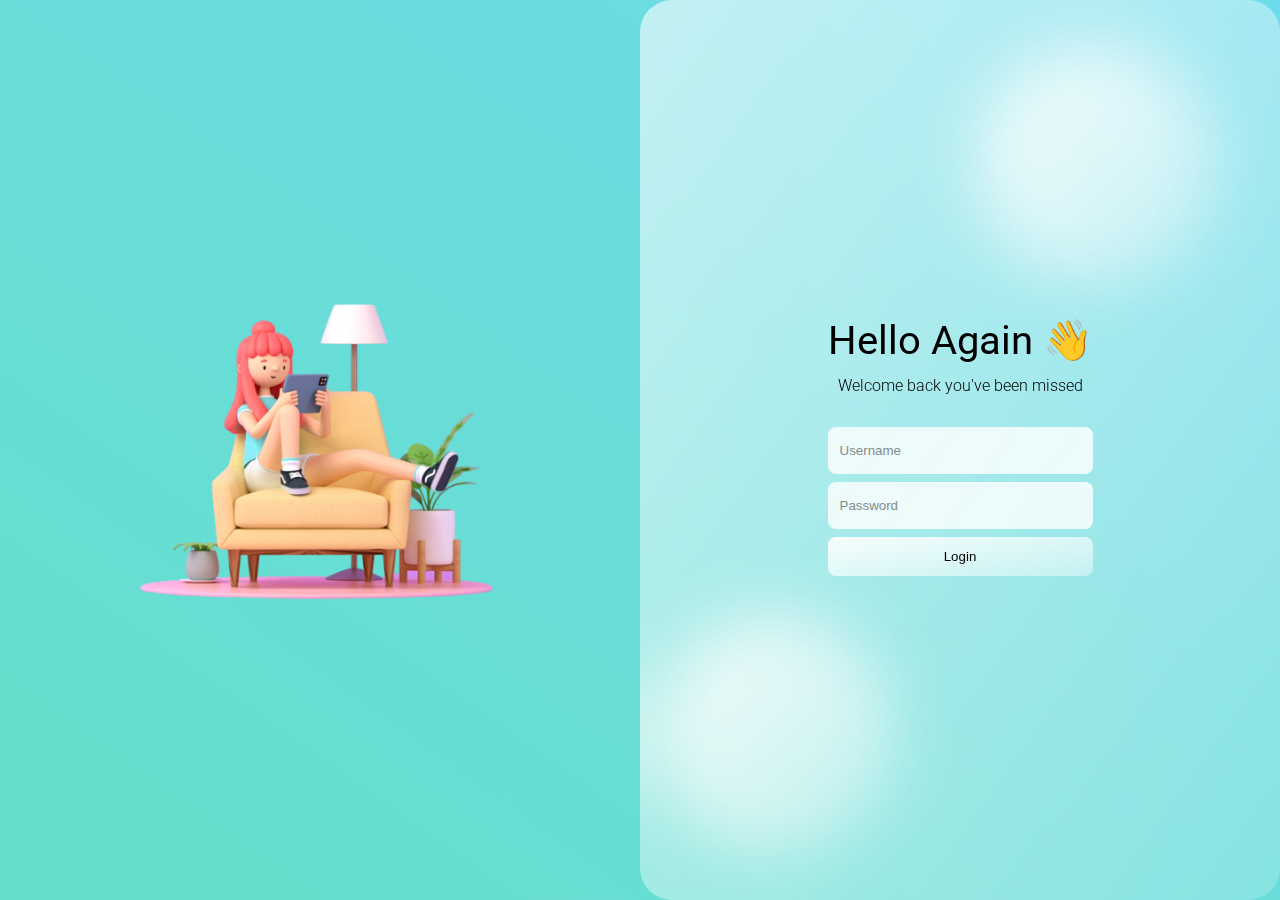
<file: index.html>
<!DOCTYPE html>
<html lang="en">

<head>
  <meta charset="UTF-8">
  <meta http-equiv="X-UA-Compatible" content="IE=edge">
  <meta name="viewport" content="width=device-width, initial-scale=1.0">
  <title>Login</title>

  <link rel="stylesheet" href="./style.css">
</head>

<body>
  <main>
    <section class="image">
      <img src="./images/login-removebg.png" alt="login">
    </section>
    <section class="glass">
      <div>
        <h1 class="title text-center">Hello Again 👋</h1>
        <p class="text-center my-3 title-helper">Welcome back you've been missed</p>

        <form>
          <div class="form-group">
            <input type="text" name="username" id="username" placeholder="Username" class="form-control">
          </div>

          <div class="form-group">
            <input type="password" name="password" id="password" placeholder="Password" class="form-control">
          </div>

          <div class="form-group">
            <input type="submit" value="Login" class="btn btn-block">
          </div>
        </form>
      </div>
    </section>
  </main>
  <div class="circle1"></div>
  <div class="circle2"></div>

  <script>
    document.querySelector('form').addEventListener('submit', e => {
      e.preventDefault();

      const username = document.querySelector('#username').value;
      const password = document.querySelector('#password').value;

      if (username.length < 3) {
        alert('Username must be at least 3 characters long');
        return;
      }

      if (password.length < 6) {
        alert('Password must be at least 6 characters long');
        return;
      }

      window.location.href = `/welcome.html?username=${username}`;
    })
  </script>
</body>

</html>
</file>
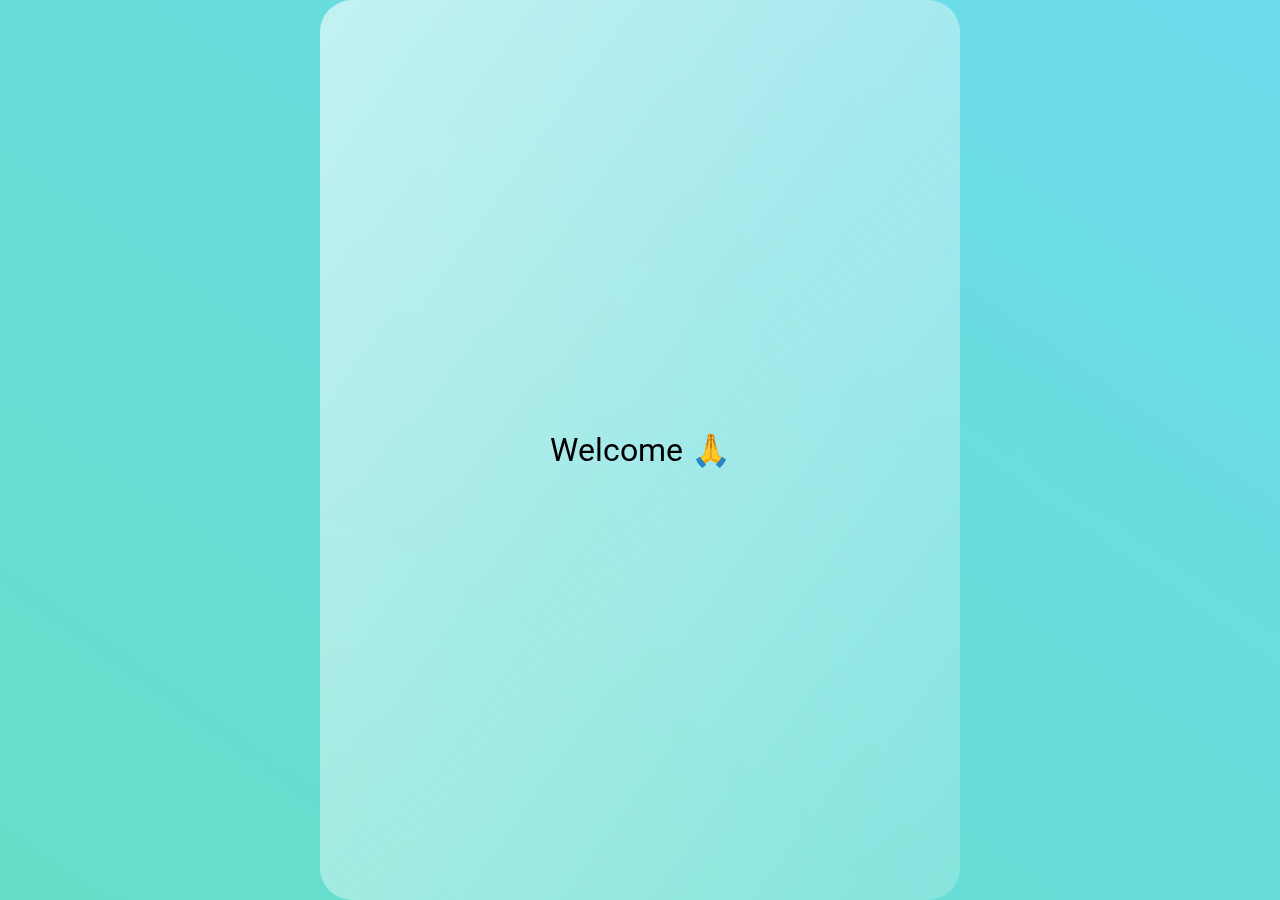
<file: welcome.html>
<!DOCTYPE html>
<html lang="en">

<head>
    <meta charset="UTF-8">
    <meta http-equiv="X-UA-Compatible" content="IE=edge">
    <meta name="viewport" content="width=device-width, initial-scale=1.0">
    <title>Welcome</title>

    <link rel="stylesheet" href="./style.css">
</head>

<body>
    <main>
        <div class="glass">
            <h1 style="font-weight: 400;">Welcome <span class="text-primary"></span> 🙏</h1>
        </div>
    </main>

    <script>
        const urlParams = new URLSearchParams(window.location.search);
        const username = urlParams.get('username');

        document.querySelector('span').innerHTML = username;
    </script>
</body>

</html>
</file>
<file: style.css>
@import url('https://fonts.googleapis.com/css2?family=Roboto:wght@300;400;500&display=swap');

* {
  margin: 0;
  padding: 0;
  box-sizing: border-box;
}

body {
  font-family: 'Roboto', sans-serif;
}

.text-center {
  text-align: center;
}

.form-group {
  width: 100%;
  margin: 8px 0;
}

.form-control {
  width: 100%;
  padding: 16px 12px;
  border: none;
  border-radius: 8px;
  opacity: 0.8;
}

.form-control:focus {
  outline: 2px solid #65dfc9;
}

.btn {
  background: linear-gradient(to right bottom, rgba(255, 255, 255, 0.9), rgba(255, 255, 255, 0.4));
  padding: 12px 24px;
  border: none;
  border-radius: 8px;
  font-weight: 500;
  cursor: pointer;
}

.btn-block {
  width: 100%;
}

.text-primary {
  color: #F56A68;
}

main {
  height: 100vh;
  background: linear-gradient(to right top, #65dfc9, #6cdbeb);
  /* background: #E6E7F0; */
  display: flex;
  align-items: center;
  justify-content: center;
}

.image {
  width: 50%;
}

.glass {
  background: #fff;
  height: 100%;
  width: 50%;
  background: linear-gradient(to right bottom, rgba(255, 255, 255, 0.6), rgba(255, 255, 255, 0.2));
  backdrop-filter: blur(2rem);
  border-radius: 2rem;
  z-index: 2;
  display: flex;
  align-items: center;
  justify-content: center;
}

.circle1,
.circle2 {
  background: #fff;
  background: linear-gradient(to right bottom, rgba(255, 255, 255, 0.9), rgba(255, 255, 255, 0.3));
  height: 15rem;
  width: 15rem;
  position: absolute;
  border-radius: 50%;
}

.circle1 {
  top: 5%;
  right: 5%;
}

.circle2 {
  bottom: 5%;
  right: 30%;
}

.image {
  display: flex;
  justify-content: center;
  align-items: center;
}

.image img {
  width: 80%;
}

.title {
  font-weight: 400;
  font-size: 2.5rem;
}

.title-helper {
  font-weight: 300;
  margin: 12px 0 32px 0;
}
</file>
